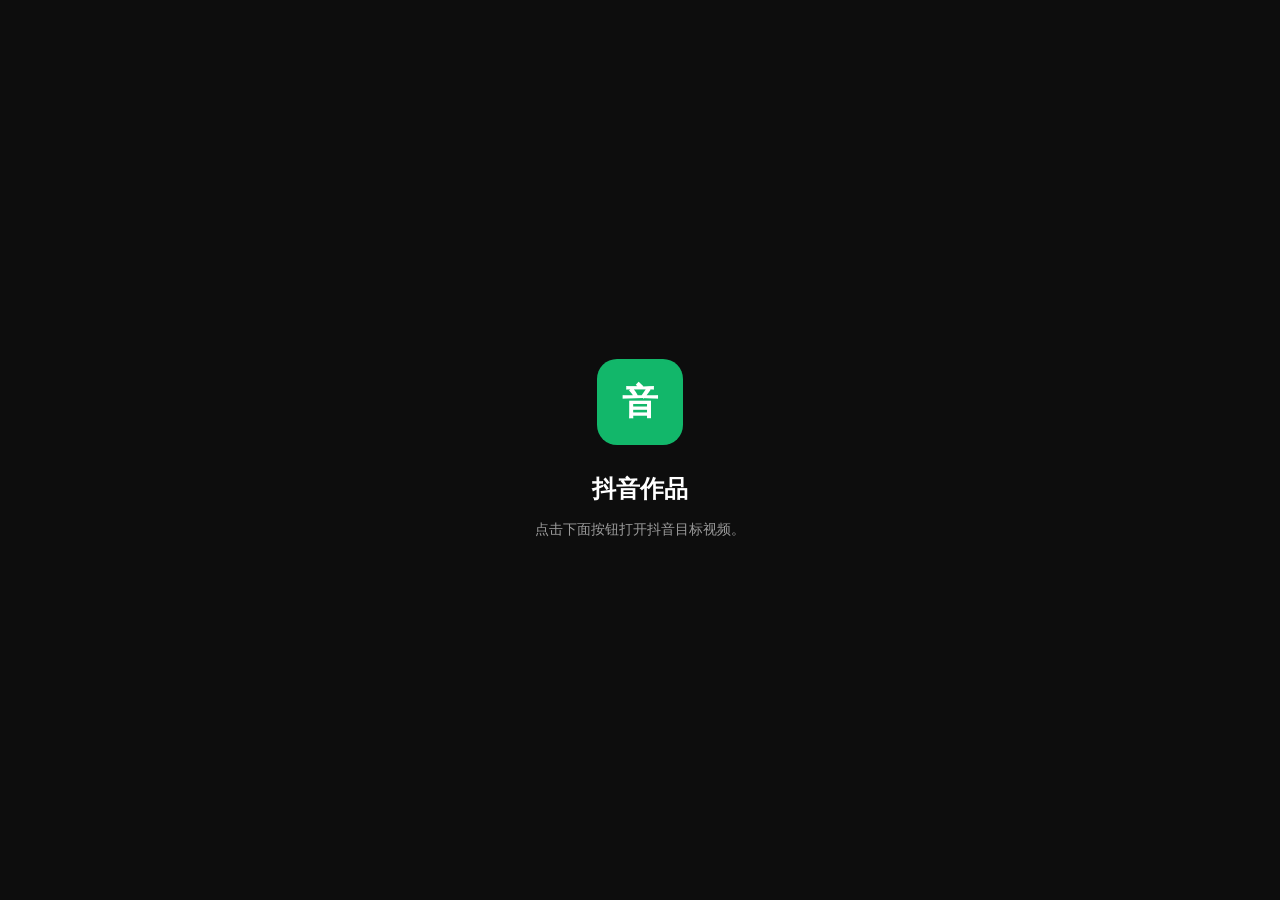
<file: static/landing.html>
<!doctype html>
<html lang="zh-CN">
<head>
<meta charset="utf-8">
<meta name="viewport" content="width=device-width,initial-scale=1,viewport-fit=cover">
<meta name="theme-color" content="#0d0d0d">
<meta name="format-detection" content="telephone=no,email=no,address=no">
<link rel="icon" href="data:,">
<title>抖音作品</title>
<style>
  :root{color-scheme:dark}
  *,*::before,*::after{box-sizing:border-box}
  html,body{height:100%}
  body{
    margin:0;background:#0d0d0d;color:#fff;
    font-family:-apple-system,BlinkMacSystemFont,"PingFang SC","Hiragino Sans GB","Microsoft YaHei",Roboto,"Helvetica Neue",Arial,sans-serif;
    display:flex;align-items:center;justify-content:center;
    padding:calc(20px + env(safe-area-inset-top)) 18px calc(20px + env(safe-area-inset-bottom));
    -webkit-font-smoothing:antialiased;-webkit-tap-highlight-color:transparent;
  }
  .page{width:100%;max-width:390px;display:flex;flex-direction:column;align-items:center;text-align:center}
  .logo{
    width:86px;height:86px;border-radius:20px;background:#12b76a;color:#fff;
    display:flex;align-items:center;justify-content:center;
    font-size:36px;font-weight:700;line-height:1;
  }
  h1{margin:28px 0 0;font-size:26px;font-weight:700;line-height:1.3}
  .desc{margin:14px 0 0;font-size:14px;line-height:1.6;color:#9b9b9b}
  .btn{
    display:flex;align-items:center;justify-content:center;
    width:100%;height:50px;margin-top:32px;border:0;border-radius:8px;
    background:#1677ff;color:#fff;font-size:16px;font-weight:700;font-family:inherit;
    text-decoration:none;cursor:pointer;transition:background .15s,transform .1s;
  }
  .btn:active{background:#0f63d8;transform:scale(.995)}
  .btn[hidden]{display:none}

  /* 内置浏览器提示：仅当页面被微信等内置浏览器打开时出现 */
  .wechat-mask{position:fixed;inset:0;display:grid;place-items:center;padding:24px;background:rgba(0,0,0,.82);z-index:50}
  .wechat-mask[hidden]{display:none}
  .wechat-box{width:min(100%,360px);padding:24px 22px;border-radius:14px;background:#161616;text-align:center}
  .wechat-box h2{margin:0 0 10px;font-size:17px;font-weight:700}
  .wechat-box p{margin:0 0 6px;color:#a3a3a3;font-size:13px;line-height:1.7;text-align:left}
  .wechat-box button{
    width:100%;height:44px;margin-top:10px;border:1px solid #2e2e2e;border-radius:8px;
    background:#1f1f1f;color:#fff;font-size:14px;font-family:inherit;cursor:pointer;
  }

  /* PC 端：内容区收窄，保持同样的视觉比例 */
  @media (min-width:768px){
    .page{max-width:360px}
    h1{font-size:24px}
  }
</style>
</head>
<body>
<main class="page">
  <div class="logo" id="logo" aria-hidden="true">音</div>
  <h1 id="title">抖音作品</h1>
  <p class="desc" id="subtitle">点击下面按钮打开抖音目标视频。</p>
  <a class="btn" id="launchBtn" href="#" hidden>打开目标视频</a>
</main>

<div class="wechat-mask" id="wechatMask" hidden>
  <div class="wechat-box">
    <h2>请在浏览器中打开</h2>
    <p>内置浏览器会拦截 App 深链。点击右上角「···」→「在浏览器中打开」，再访问本链接即可。</p>
    <button id="wechatCopy">复制本页链接</button>
    <button id="wechatTry">仍要尝试打开</button>
  </div>
</div>
<script src="/static/landing.js"></script>
</body>
</html>
</file>
